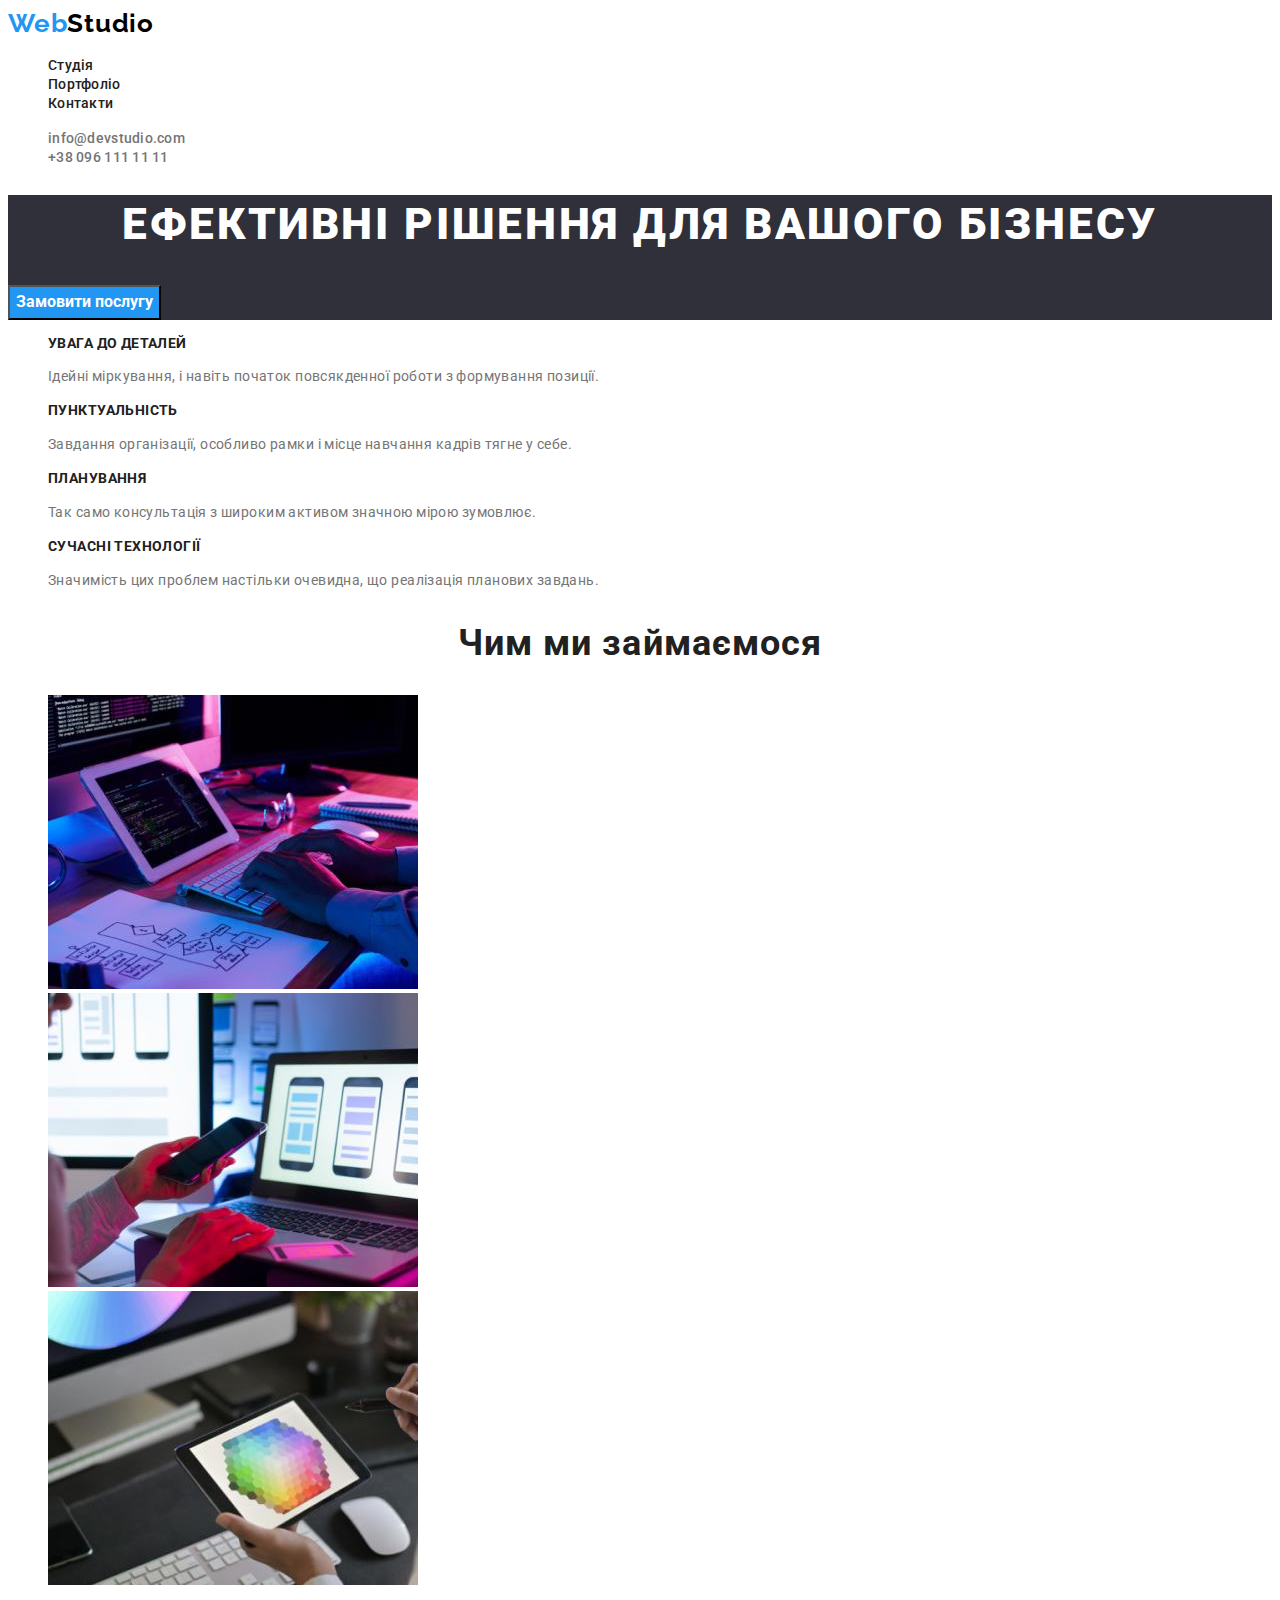
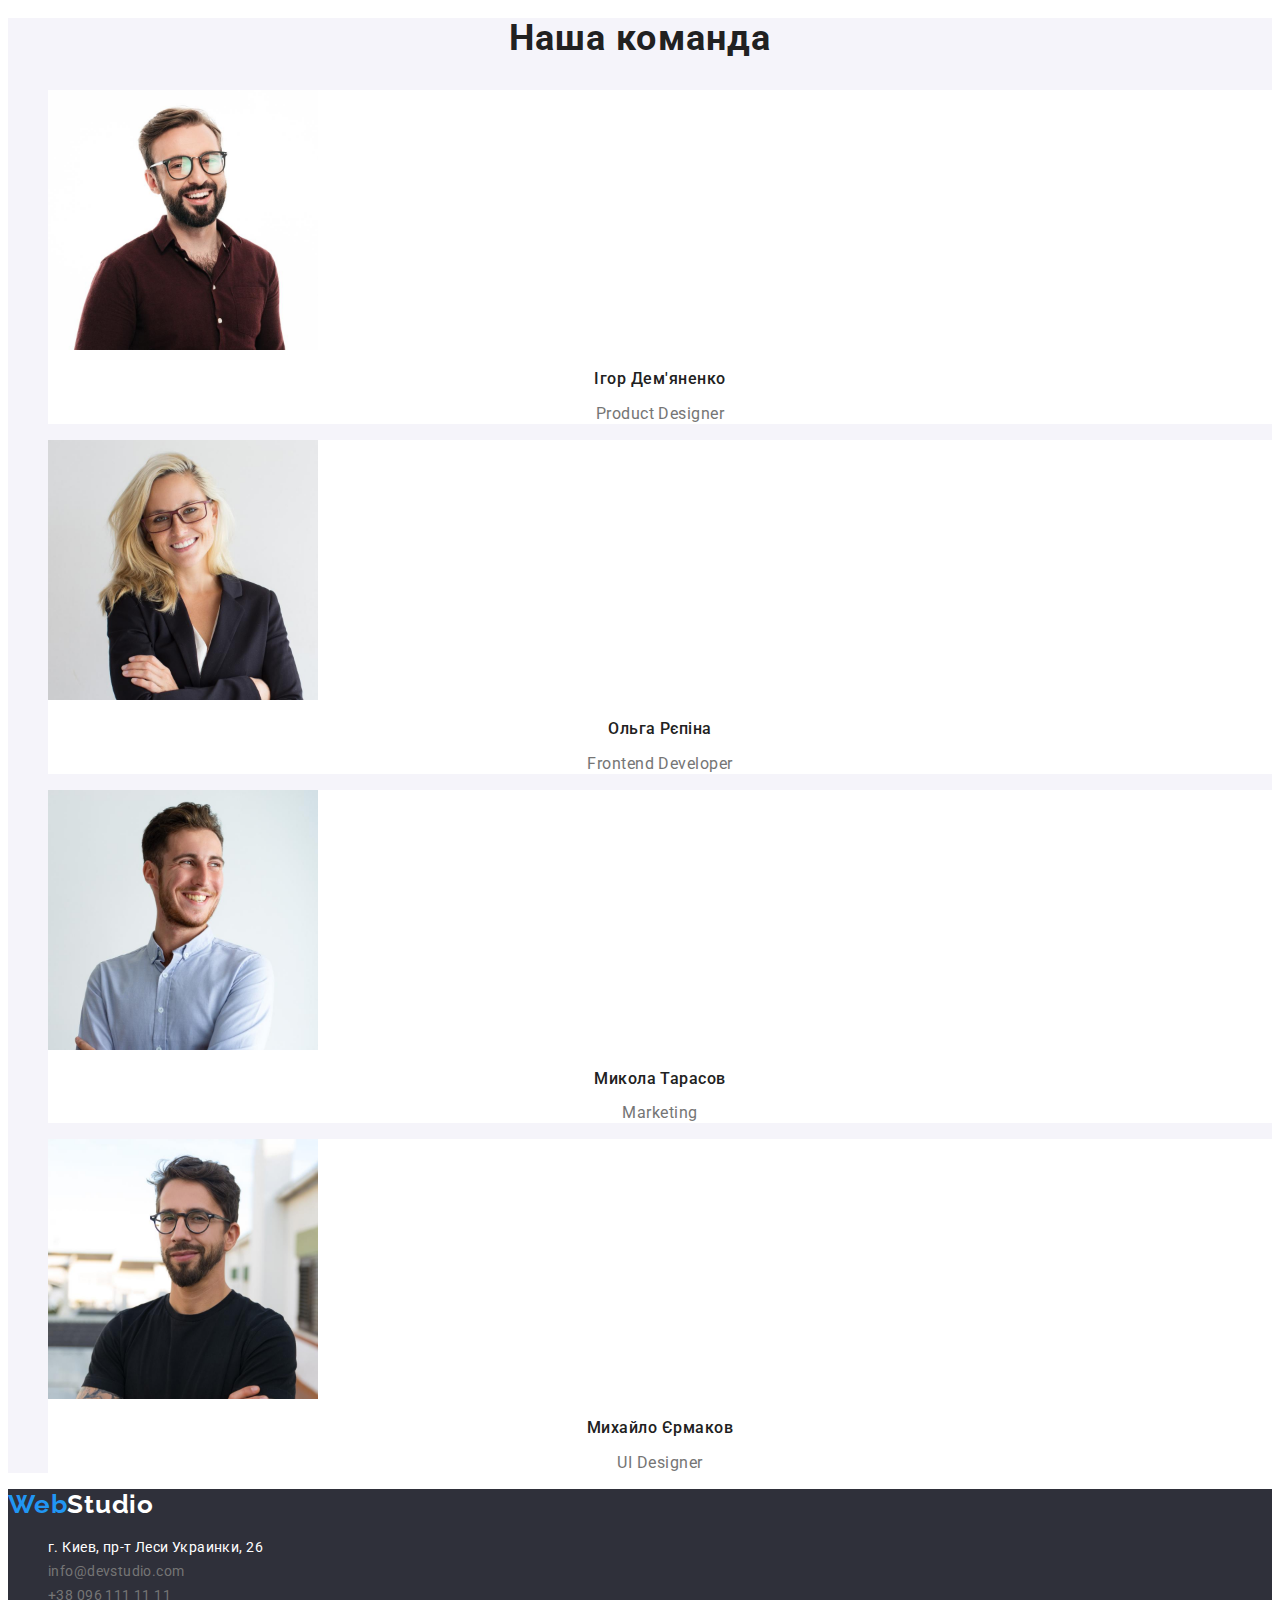
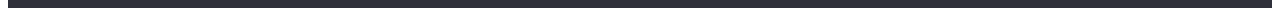
<file: index.html>
<!DOCTYPE html>
<html lang="uk">
<head>
    <meta charset="UTF-8">
    <meta http-equiv="X-UA-Compatible" content="IE=edge">
    <meta name="viewport" content="width=device-width, initial-scale=1.0">
    <title>Document</title>
    <link href="https://fonts.googleapis.com/css2?family=Raleway:wght@700&family=Roboto:wght@400;500;700;900&display=swap"
        rel="stylesheet">
    <link rel="stylesheet" href="./css/styles.css">
</head>
<body>
    <header>
        <!--Шапка сайту-->
        <nav>
        <a class="logo-link-header" href="./index.html"><span class="logo-link">Web</span>Studio</a>
        <ul class="social-links list">
            <li><a class="link" href="./index.html">Студія</a></li>
            <li><a class="link" href="./portfolio.html">Портфоліо</a></li>
            <li><a class="link" href="">Контакти</a></li>
        </ul>
        </nav>
        <ul class="contacts-link list">
            <li><a class="contacts" href="mailto:info@devstudio.com">info@devstudio.com</a></li>
            <li><a class="contacts" href="tel:+380961111111">+38 096 111 11 11</a></li>
        </ul>
    </header>
    <main>
        <!-- Герой -->
        <section class="hero">
            <h1 class="hero-titel">Ефективні рішення для вашого бізнесу</h1>
            <button class="hero-button" type="button">Замовити послугу</button>
        </section>
        
        <!-- Особливості -->
        <section class="features">
            <h2 class="visually-hidden">Наші особливості</h2>
            <ul class="features-list list">
                <li>
                    <h3 class="features-list-titel">увага до деталей</h3>
                    <p class="text">Ідейні міркування, і навіть початок повсякденної роботи з формування позиції.</p>
                </li>
                <li>
                    <h3 class="features-list-titel">пунктуальність</h3>
                    <p class="text">Завдання організації, особливо рамки і місце навчання кадрів тягне у себе.</p>
                </li>
                <li>
                    <h3 class="features-list-titel">планування</h3>
                    <p class="text">Так само консультація з широким активом значною мірою зумовлює.</p>
                </li>
                <li>
                    <h3 class="features-list-titel">сучасні технології</h3>
                    <p class="text">Значимість цих проблем настільки очевидна, що реалізація планових завдань.</p>
                </li>
            </ul>
        </section>
        <!-- Можливості -->
        <section class="about">
            <h2 class="section-titel">Чим ми займаємося</h2>
            <ul class="list">
                <li><img src="./images/box1.jpg" alt="десктопні додатки" width="370"></li>
                <li><img src="./images/box2.jpg" alt="мобільні додатки" width="370"></li>
                <li><img src="./images/box3.jpg" alt="дизайнерські рішення" width="370"></li>
            </ul>
        </section>
        <!-- Команда -->
        <section class="section-team">
            <h2 class="section-titel">Наша команда</h2>
            <ul class="team-list list">
                <li class="team-item">
                    <img src="./images/productdesigner.jpg" alt="Ігор Дем'яненко" width="270">
                    <h3 class="team">Ігор Дем'яненко</h3>
                    <p class="text">Product Designer</p>
                </li>
                <li class="team-item">
                    <img src="./images/frontenddeveloper.jpg" alt="Ольга Рєпіна" width="270">
                    <h3 class="team">Ольга Рєпіна</h3>
                    <p class="text">Frontend Developer</p>
                </li>
                <li class="team-item">
                    <img src="./images/marketing.jpg" alt="Микола Тарасов" width="270">
                    <h3 class="team">Микола Тарасов</h3>
                    <p class="text">Marketing</p>
                </li>
                <li class="team-item">
                    <img src="./images/uidesigner.jpg" alt="Михайло Єрмаков" width="270">
                    <h3 class="team">Михайло Єрмаков</h3>
                    <p class="text">UI Designer</p>
                </li>
            </ul>
        </section>
    </main>

    <!-- Підвал -->
    <footer>
        <a class="logo-link-footer" href="./index.html"><span class="logo-link">Web</span>Studio</a>
        <address class="address-link-footer">
            <ul class="link-footer list">
            <li><a class="second-link link" href="https://goo.gl/maps/CPtrU1FHBa2aNyZL9" target="_blank" rel="noopener noreferrer nofollow">г. Киев, пр-т Леси
                Украинки, 26</a></li>
            <li><a class="link" href="mailto:info@devstudio.com" lang="en">info@devstudio.com</a></li>
            <li><a class="link" href="tel:+380961111111">+38 096 111 11 11</a></li>
            </ul>
        </address>
    </footer>

    
</body>
</html>
</file>
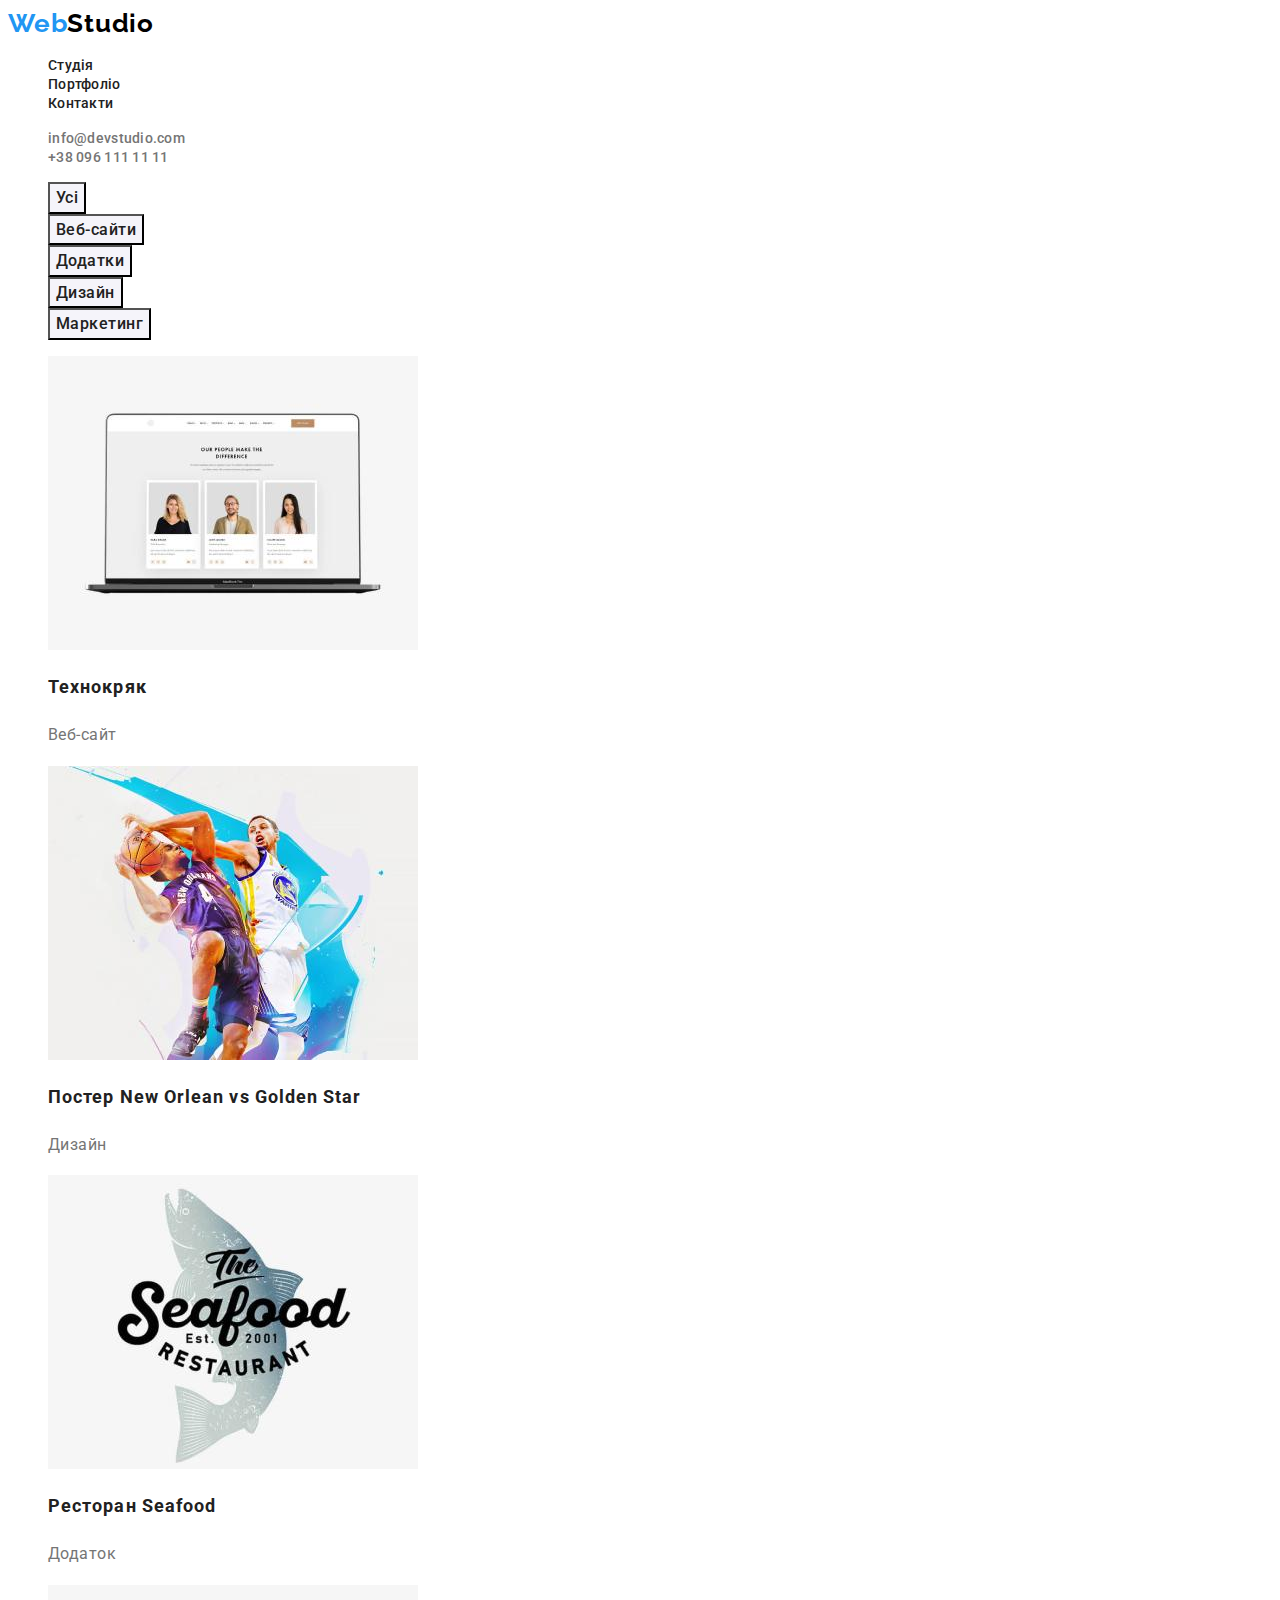
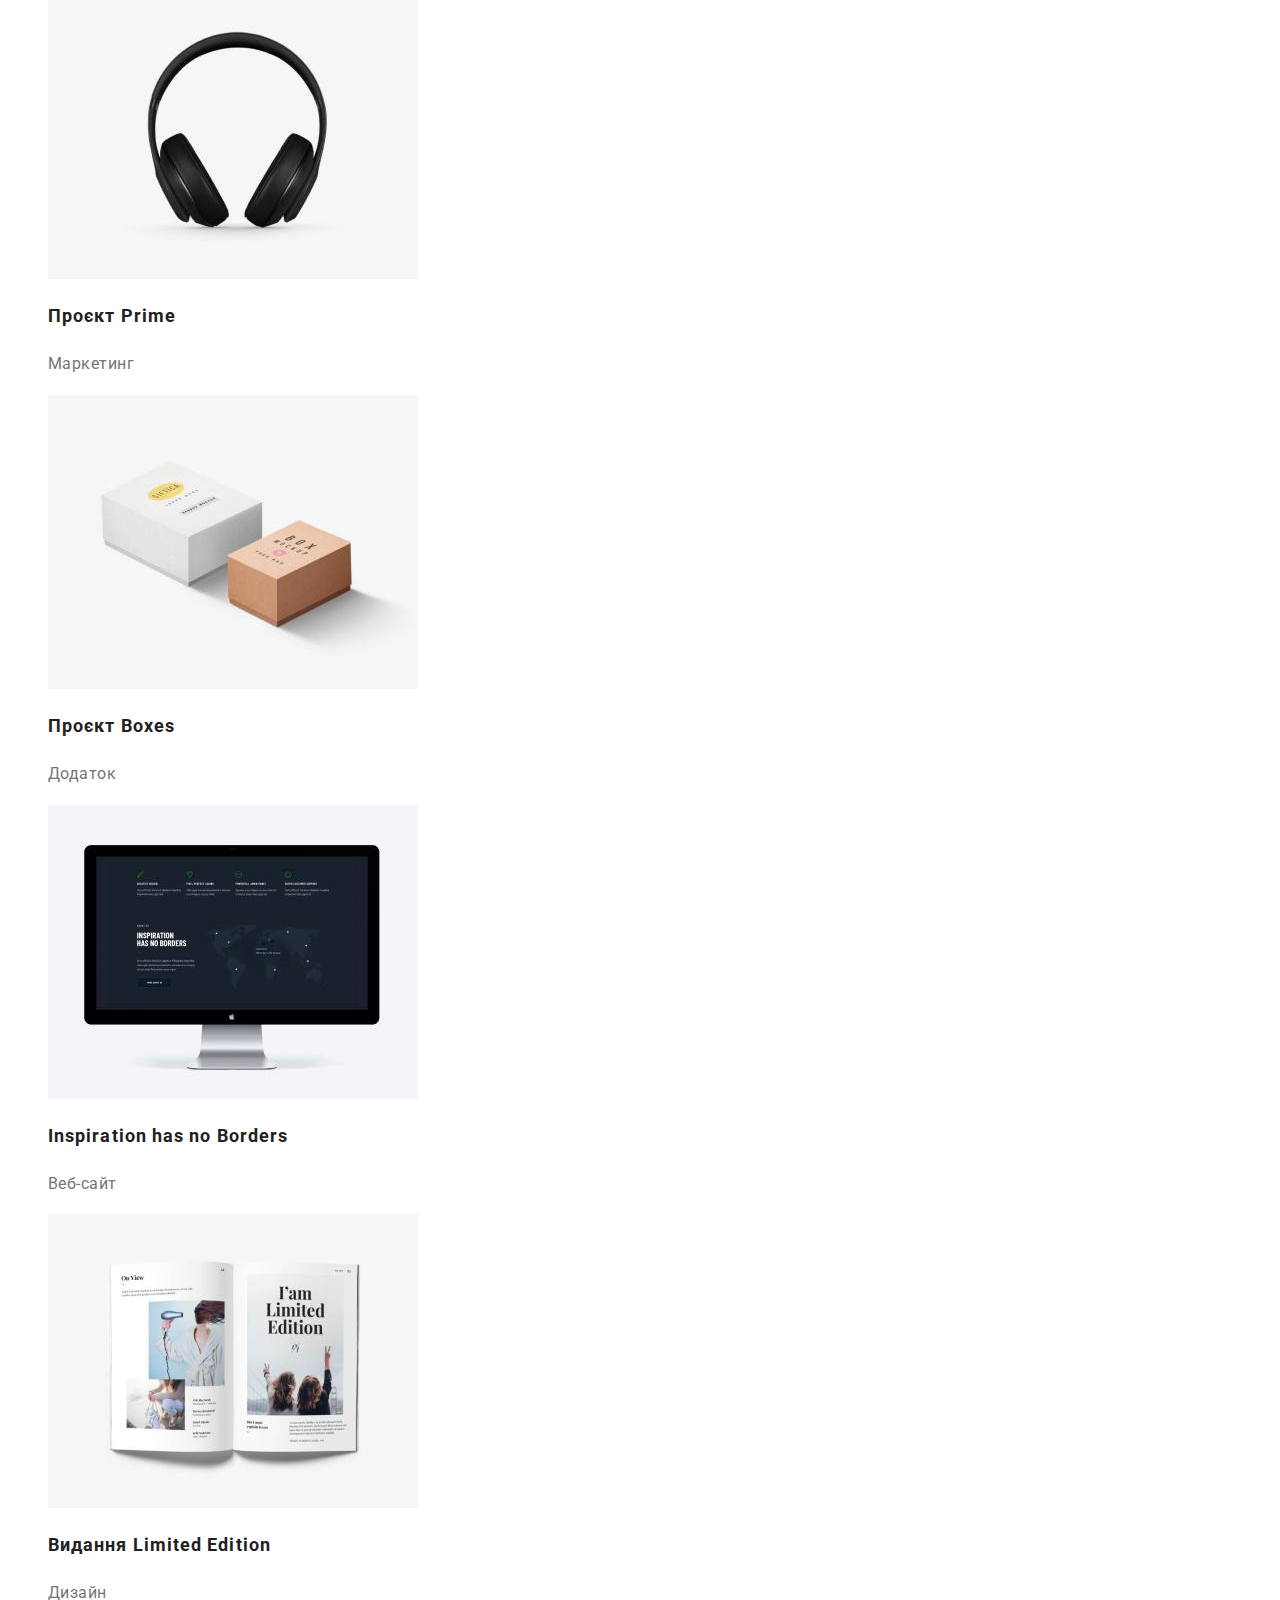
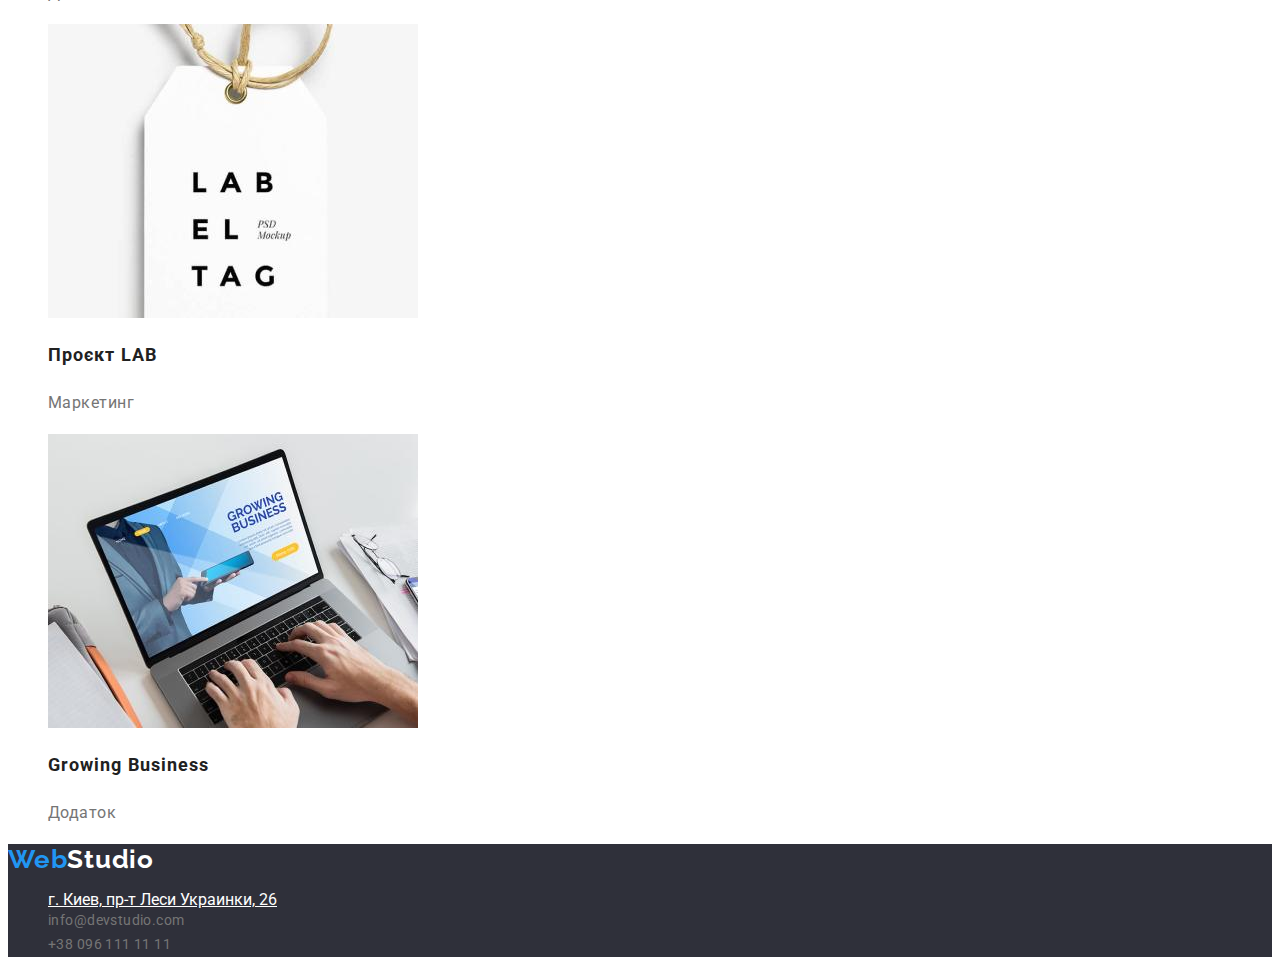
<file: portfolio.html>
<!DOCTYPE html>
<html lang="uk">
<head>
    <meta charset="UTF-8">
    <meta http-equiv="X-UA-Compatible" content="IE=edge">
    <meta name="viewport" content="width=device-width, initial-scale=1.0">
    <title>Document</title>
    <link href="https://fonts.googleapis.com/css2?family=Raleway:wght@700&family=Roboto:wght@400;500;700;900&display=swap"
        rel="stylesheet">
    <link rel="stylesheet" href="./css/styles.css">
</head>
<body>
    <header>
        <!--Шапка сайту-->
        <nav>
            <a class="logo-link-header" href="./index.html"><span class="logo-link">Web</span>Studio</a>
            <ul class="social-links">
                <li><a class="link" href="./index.html">Студія</a></li>
                <li><a class="link" href="./portfolio.html">Портфоліо</a></li>
                <li><a class="link" href="">Контакти</a></li>
            </ul>
        </nav>
        <ul class="contacts-link">
            <li><a class="contacts" href="mailto:info@devstudio.com">info@devstudio.com</a></li>
            <li><a class="contacts" href="tel:+380961111111">+38 096 111 11 11</a></li>
        </ul>
    </header>
    <main>
        <section>
        <h1 class="visually-hidden">Наші роботи</h1>     
             <!-- Кнопки -->
            <ul class="filters">
                <li><button class="filters-button" type="button">Усі</button></li>
                <li><button class="filters-button" type="button">Веб-сайти</button></li>
                <li><button class="filters-button" type="button">Додатки</button></li>
                <li><button class="filters-button" type="button">Дизайн</button></li>
                <li><button class="filters-button" type="button">Маркетинг</button></li>
            </ul>

            <!-- Портфоліо -->

        <ul class="work-list">
            <li>
                <img src="./images/portfolio1.jpg" alt="Технокряк" width="370">
                <h2 class="work-items">Технокряк</h2>
                <p class="text">Веб-сайт</p>
            </li>
            <li>
                <img src="./images/portfolio2.jpg" alt="Постер New Orlean vs Golden Star" width="370">
                <h2 class="work-items">Постер New Orlean vs Golden Star</h2>
                <p class="text">Дизайн</p>
            </li>
            <li>
                <img src="./images/portfolio3.jpg" alt="Ресторан Seafood" width="370">
                <h2 class="work-items">Ресторан Seafood</h2>
                <p class="text">Додаток</p>
            </li>
            <li>
                <img src="./images/portfolio4.jpg" alt="Проєкт Prime" width="370">
                <h2 class="work-items">Проєкт Prime</h2>
                <p class="text">Маркетинг</p>
            </li>
            <li>
                <img src="./images/portfolio5.jpg" alt="Проєкт Boxes" width="370">
                <h2 class="work-items">Проєкт Boxes</h2>
                <p class="text">Додаток</p>
            </li>
            <li>
                <img src="./images/portfolio6.jpg" alt="Inspiration has no Borders" width="370">
                <h2 class="work-items">Inspiration has no Borders</h2>
                <p class="text">Веб-сайт</p>
            </li>
            <li>
                <img src="./images/portfolio7.jpg" alt="Видання Limited Edition" width="370">
                <h2 class="work-items">Видання Limited Edition</h2>
                <p class="text">Дизайн</p>
            </li>
            <li>
                <img src="./images/portfolio8.jpg" alt="Проєкт LAB" width="370">
                <h2 class="work-items">Проєкт LAB</h2>
                <p class="text">Маркетинг</p>
            </li>
            <li>
                <img src="./images/portfolio9.jpg" alt="Growing Business" width="370">
                <h2 class="work-items">Growing Business</h2>
                <p class="text">Додаток</p>
            </li>
        </ul>
    </section>
    </main>

<!-- Підвал -->

    <footer>
        <a class="logo-link-footer" href="./index.html"><span class="logo-link">Web</span>Studio</a>
        <address class="link-footer">
            <ul class="link-footer">
                <li><a class="second-link" href="https://goo.gl/maps/CPtrU1FHBa2aNyZL9" target="_blank"
                        rel="noopener noreferrer nofollow">г. Киев, пр-т Леси
                        Украинки, 26</a></li>
                <li><a class="link" href="mailto:info@devstudio.com" lang="en">info@devstudio.com</a></li>
                <li><a class="link" href="tel:+380961111111">+38 096 111 11 11</a></li>
            </ul>
        </address>
    </footer>

</body>
</html>
</file>
<file: css/styles.css>
:root {
  --accent-color: #2196f3;
  --primary-whit-color: #ffffff;
  --titel-text-color: #212121;
  --primary-text-color: #757575;
  --primary-black-color: #000000;
  --secondary-beckground-color: #2f303a;
  --team-background-color: #f5f4fa;
  --button-background-color: #188ce8;
}

body {
  background-color: var(--primary-whit-color);
  color: var(--primary-text-color);
  font-family: Roboto, sans-serif;
}

/* logo */

.logo-link {
  color: var(--accent-color);
}
.logo-link-header {
  font-family: Raleway, cursive;
  color: var(--primary-black-color);
  text-decoration: none;
  font-weight: 700;
  font-size: 26px;
  line-height: 1.19;
  letter-spacing: 0.03em;
}
/* site-nav */

.social-links .link {
  color: var(--titel-text-color);
  text-decoration: none;
  list-style-type: none;
  font-weight: 500;
  font-size: 14px;
  line-height: 1.14;
  letter-spacing: 0.02em;
}
.social-links .link:hover,
.social-links .link:focus {
  color: var(--accent-color);
}

.contacts-link .contacts {
  color: var(--primary-text-color);
  text-decoration: none;
  font-weight: 500;
  font-size: 14px;
  line-height: 1.14;
  letter-spacing: 0.02em;
}
.contacts-link .contacts:hover,
.contacts-link .contacts:focus {
  color: var(--accent-color);
}

/* Герой */

.hero {
  background-color: var(--secondary-beckground-color);
}
.hero .hero-titel {
  color: var(--primary-whit-color);
  font-weight: 900;
  font-size: 44px;
  line-height: 1.36;
  letter-spacing: 0.06em;
  text-transform: uppercase;
  text-align: center;
}

/* button */

.hero .hero-button {
  background-color: var(--accent-color);
  color: var(--primary-whit-color);
  font-family: inherit;
  font-weight: 700;
  font-size: 16px;
  line-height: 1.8;
  display: flex;
  align-items: center;
  text-align: center;
  cursor: pointer;
}

.hero .hero-button:hover,
.hero .hero-button:focus {
  background-color: var(--button-background-color);
}

/* Команда */

.section-team {
  background-color: var(--team-background-color);
}

.section-titel {
  color: var(--titel-text-color);
  font-weight: 700;
  font-size: 36px;
  line-height: 1.16;
  text-align: center;
  letter-spacing: 0.03em;
}

.visually-hidden {
  position: absolute;
  white-space: nowrap;
  width: 1px;
  height: 1px;
  overflow: hidden;
  border: 0;
  padding: 0;
  clip: rect(0 0 0 0);
  clip-path: inset(50%);
  margin: -1px;
}

/* features */

.features-list-titel {
  color: var(--titel-text-color);
  font-weight: 700;
  font-size: 14px;
  line-height: 1.14;
  letter-spacing: 0.03em;
  text-transform: uppercase;
}

.features-list .text {
  font-weight: 400;
  font-size: 14px;
  line-height: 1.71;
  letter-spacing: 0.03em;
}

/* Команда */

.team {
  color: var(--titel-text-color);
  font-weight: 500;
  font-size: 16px;
  line-height: 1.18;
  text-align: center;
  letter-spacing: 0.03em;
}

.team-list .text {
  font-weight: 400;
  font-size: 16px;
  line-height: 1.18;
  text-align: center;
  letter-spacing: 0.03em;
}

.team-list .team-item {
  background-color: var(--primary-whit-color);
}

/* portfolio */

.filters .filters-button {
  background-color: #f5f4fa;
  color: var(--titel-text-color);
  font-weight: 500;
  font-size: 16px;
  line-height: 1.6;
  text-align: center;
  letter-spacing: 0.03em;
  font-family: inherit;
  cursor: pointer;
}

.filters .filters-button:hover,
.filters .filters-button:focus {
  background-color: var(--accent-color);
  color: var(--primary-whit-color);
}

.work-items {
  color: var(--titel-text-color);
  font-weight: 700;
  font-size: 18px;
  line-height: 2;
  letter-spacing: 0.06em;
}

.work-list .text {
  font-weight: 400;
  font-size: 16px;
  line-height: 1.8;
  letter-spacing: 0.03em;
}

li {
  list-style-type: none;
}

/* footer */

footer {
  background-color: var(--secondary-beckground-color);
}

.logo-link-footer {
  color: var(--primary-whit-color);
  font-family: Raleway, cursive;
  text-decoration: none;
  font-weight: 700;
  font-size: 26px;
  line-height: 1.19;
  letter-spacing: 0.03em;
}

.link-footer .link {
  color: var(--primary-whit-color) 60%;
  text-decoration: none;
  font-weight: 400;
  font-size: 14px;
  line-height: 1.71;
  letter-spacing: 0.03em;
}

.link-footer .second-link {
  color: var(--primary-whit-color);
}

.link-footer {
  font-style: normal;
}
</file>
